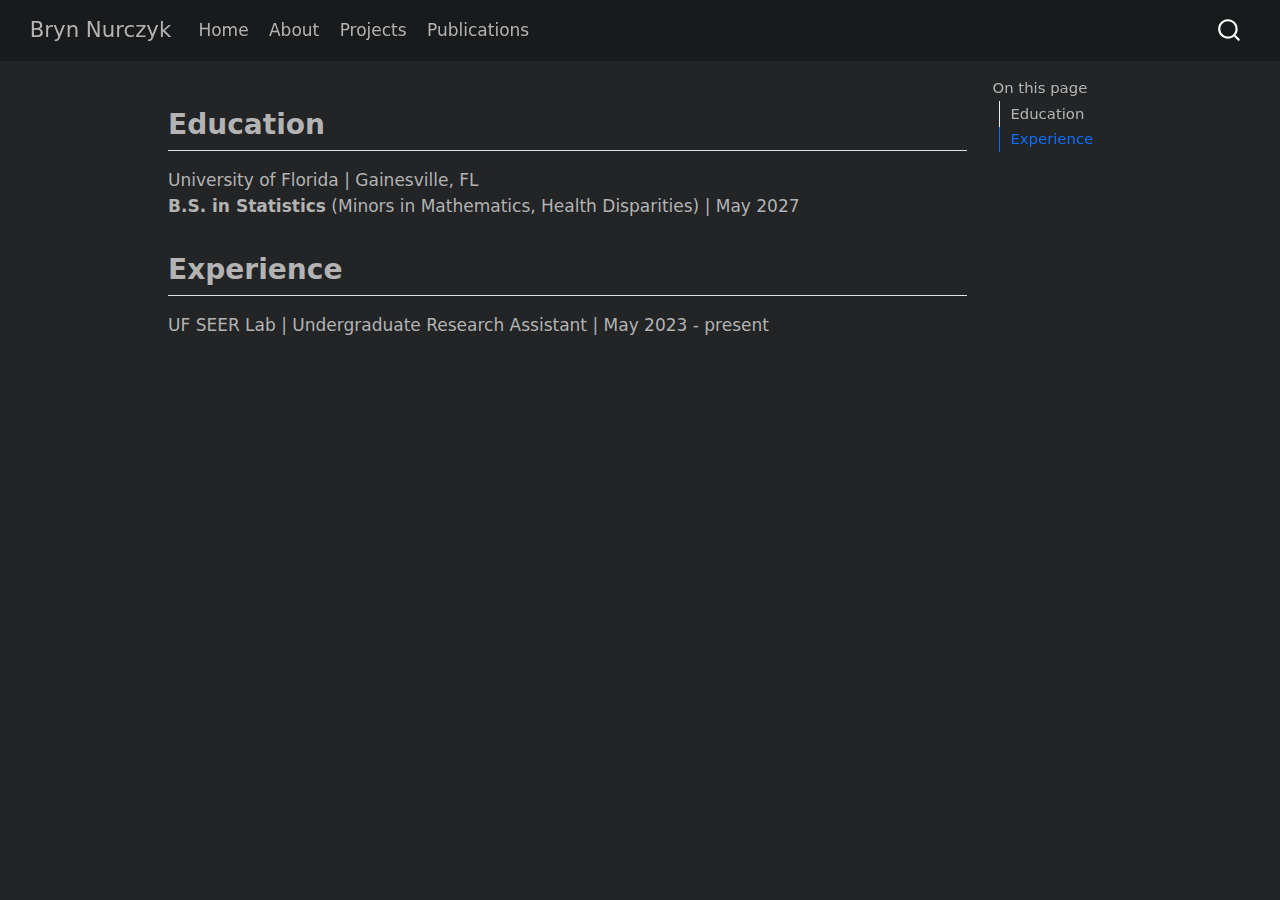
<file: docs/about.html>
<!DOCTYPE html>
<html xmlns="http://www.w3.org/1999/xhtml" lang="en" xml:lang="en"><head>

<meta charset="utf-8">
<meta name="generator" content="quarto-1.6.42">

<meta name="viewport" content="width=device-width, initial-scale=1.0, user-scalable=yes">


<title>about – Bryn Nurczyk</title>
<style>
code{white-space: pre-wrap;}
span.smallcaps{font-variant: small-caps;}
div.columns{display: flex; gap: min(4vw, 1.5em);}
div.column{flex: auto; overflow-x: auto;}
div.hanging-indent{margin-left: 1.5em; text-indent: -1.5em;}
ul.task-list{list-style: none;}
ul.task-list li input[type="checkbox"] {
  width: 0.8em;
  margin: 0 0.8em 0.2em -1em; /* quarto-specific, see https://github.com/quarto-dev/quarto-cli/issues/4556 */ 
  vertical-align: middle;
}
</style>


<script src="site_libs/quarto-nav/quarto-nav.js"></script>
<script src="site_libs/quarto-nav/headroom.min.js"></script>
<script src="site_libs/clipboard/clipboard.min.js"></script>
<script src="site_libs/quarto-search/autocomplete.umd.js"></script>
<script src="site_libs/quarto-search/fuse.min.js"></script>
<script src="site_libs/quarto-search/quarto-search.js"></script>
<meta name="quarto:offset" content="./">
<script src="site_libs/quarto-html/quarto.js"></script>
<script src="site_libs/quarto-html/popper.min.js"></script>
<script src="site_libs/quarto-html/tippy.umd.min.js"></script>
<script src="site_libs/quarto-html/anchor.min.js"></script>
<link href="site_libs/quarto-html/tippy.css" rel="stylesheet">
<link href="site_libs/quarto-html/quarto-syntax-highlighting-2f5df379a58b258e96c21c0638c20c03.css" rel="stylesheet" id="quarto-text-highlighting-styles">
<script src="site_libs/bootstrap/bootstrap.min.js"></script>
<link href="site_libs/bootstrap/bootstrap-icons.css" rel="stylesheet">
<link href="site_libs/bootstrap/bootstrap-784abe5e31b0e972d25c6c2e828d7d0c.min.css" rel="stylesheet" append-hash="true" id="quarto-bootstrap" data-mode="light">
<script id="quarto-search-options" type="application/json">{
  "location": "navbar",
  "copy-button": false,
  "collapse-after": 3,
  "panel-placement": "end",
  "type": "overlay",
  "limit": 50,
  "keyboard-shortcut": [
    "f",
    "/",
    "s"
  ],
  "show-item-context": false,
  "language": {
    "search-no-results-text": "No results",
    "search-matching-documents-text": "matching documents",
    "search-copy-link-title": "Copy link to search",
    "search-hide-matches-text": "Hide additional matches",
    "search-more-match-text": "more match in this document",
    "search-more-matches-text": "more matches in this document",
    "search-clear-button-title": "Clear",
    "search-text-placeholder": "",
    "search-detached-cancel-button-title": "Cancel",
    "search-submit-button-title": "Submit",
    "search-label": "Search"
  }
}</script>


<link rel="stylesheet" href="styles.css">
</head>

<body class="nav-fixed">

<div id="quarto-search-results"></div>
  <header id="quarto-header" class="headroom fixed-top">
    <nav class="navbar navbar-expand-lg " data-bs-theme="dark">
      <div class="navbar-container container-fluid">
      <div class="navbar-brand-container mx-auto">
    <a class="navbar-brand" href="./index.html">
    <span class="navbar-title">Bryn Nurczyk</span>
    </a>
  </div>
            <div id="quarto-search" class="" title="Search"></div>
          <button class="navbar-toggler" type="button" data-bs-toggle="collapse" data-bs-target="#navbarCollapse" aria-controls="navbarCollapse" role="menu" aria-expanded="false" aria-label="Toggle navigation" onclick="if (window.quartoToggleHeadroom) { window.quartoToggleHeadroom(); }">
  <span class="navbar-toggler-icon"></span>
</button>
          <div class="collapse navbar-collapse" id="navbarCollapse">
            <ul class="navbar-nav navbar-nav-scroll me-auto">
  <li class="nav-item">
    <a class="nav-link" href="./index.html"> 
<span class="menu-text">Home</span></a>
  </li>  
  <li class="nav-item">
    <a class="nav-link active" href="./about.html" aria-current="page"> 
<span class="menu-text">About</span></a>
  </li>  
  <li class="nav-item">
    <a class="nav-link" href="./projects.html"> 
<span class="menu-text">Projects</span></a>
  </li>  
  <li class="nav-item">
    <a class="nav-link" href="./publications.html"> 
<span class="menu-text">Publications</span></a>
  </li>  
</ul>
          </div> <!-- /navcollapse -->
            <div class="quarto-navbar-tools">
</div>
      </div> <!-- /container-fluid -->
    </nav>
</header>
<!-- content -->
<div id="quarto-content" class="quarto-container page-columns page-rows-contents page-layout-article page-navbar">
<!-- sidebar -->
<!-- margin-sidebar -->
    <div id="quarto-margin-sidebar" class="sidebar margin-sidebar">
        <nav id="TOC" role="doc-toc" class="toc-active">
    <h2 id="toc-title">On this page</h2>
   
  <ul>
  <li><a href="#education" id="toc-education" class="nav-link active" data-scroll-target="#education">Education</a></li>
  <li><a href="#experience" id="toc-experience" class="nav-link" data-scroll-target="#experience">Experience</a></li>
  </ul>
</nav>
    </div>
<!-- main -->
<main class="content" id="quarto-document-content"><header id="title-block-header" class="quarto-title-block"></header>




<section id="education" class="level2">
<h2 class="anchored" data-anchor-id="education">Education</h2>
<p>University of Florida | Gainesville, FL<br>
<strong>B.S. in Statistics</strong> (Minors in Mathematics, Health Disparities) | May 2027</p>
</section>
<section id="experience" class="level2">
<h2 class="anchored" data-anchor-id="experience">Experience</h2>
<p>UF SEER Lab | Undergraduate Research Assistant | May 2023 - present</p>


</section>

</main> <!-- /main -->
<script id="quarto-html-after-body" type="application/javascript">
window.document.addEventListener("DOMContentLoaded", function (event) {
  const toggleBodyColorMode = (bsSheetEl) => {
    const mode = bsSheetEl.getAttribute("data-mode");
    const bodyEl = window.document.querySelector("body");
    if (mode === "dark") {
      bodyEl.classList.add("quarto-dark");
      bodyEl.classList.remove("quarto-light");
    } else {
      bodyEl.classList.add("quarto-light");
      bodyEl.classList.remove("quarto-dark");
    }
  }
  const toggleBodyColorPrimary = () => {
    const bsSheetEl = window.document.querySelector("link#quarto-bootstrap");
    if (bsSheetEl) {
      toggleBodyColorMode(bsSheetEl);
    }
  }
  toggleBodyColorPrimary();  
  const icon = "";
  const anchorJS = new window.AnchorJS();
  anchorJS.options = {
    placement: 'right',
    icon: icon
  };
  anchorJS.add('.anchored');
  const isCodeAnnotation = (el) => {
    for (const clz of el.classList) {
      if (clz.startsWith('code-annotation-')) {                     
        return true;
      }
    }
    return false;
  }
  const onCopySuccess = function(e) {
    // button target
    const button = e.trigger;
    // don't keep focus
    button.blur();
    // flash "checked"
    button.classList.add('code-copy-button-checked');
    var currentTitle = button.getAttribute("title");
    button.setAttribute("title", "Copied!");
    let tooltip;
    if (window.bootstrap) {
      button.setAttribute("data-bs-toggle", "tooltip");
      button.setAttribute("data-bs-placement", "left");
      button.setAttribute("data-bs-title", "Copied!");
      tooltip = new bootstrap.Tooltip(button, 
        { trigger: "manual", 
          customClass: "code-copy-button-tooltip",
          offset: [0, -8]});
      tooltip.show();    
    }
    setTimeout(function() {
      if (tooltip) {
        tooltip.hide();
        button.removeAttribute("data-bs-title");
        button.removeAttribute("data-bs-toggle");
        button.removeAttribute("data-bs-placement");
      }
      button.setAttribute("title", currentTitle);
      button.classList.remove('code-copy-button-checked');
    }, 1000);
    // clear code selection
    e.clearSelection();
  }
  const getTextToCopy = function(trigger) {
      const codeEl = trigger.previousElementSibling.cloneNode(true);
      for (const childEl of codeEl.children) {
        if (isCodeAnnotation(childEl)) {
          childEl.remove();
        }
      }
      return codeEl.innerText;
  }
  const clipboard = new window.ClipboardJS('.code-copy-button:not([data-in-quarto-modal])', {
    text: getTextToCopy
  });
  clipboard.on('success', onCopySuccess);
  if (window.document.getElementById('quarto-embedded-source-code-modal')) {
    const clipboardModal = new window.ClipboardJS('.code-copy-button[data-in-quarto-modal]', {
      text: getTextToCopy,
      container: window.document.getElementById('quarto-embedded-source-code-modal')
    });
    clipboardModal.on('success', onCopySuccess);
  }
    var localhostRegex = new RegExp(/^(?:http|https):\/\/localhost\:?[0-9]*\//);
    var mailtoRegex = new RegExp(/^mailto:/);
      var filterRegex = new RegExp('/' + window.location.host + '/');
    var isInternal = (href) => {
        return filterRegex.test(href) || localhostRegex.test(href) || mailtoRegex.test(href);
    }
    // Inspect non-navigation links and adorn them if external
 	var links = window.document.querySelectorAll('a[href]:not(.nav-link):not(.navbar-brand):not(.toc-action):not(.sidebar-link):not(.sidebar-item-toggle):not(.pagination-link):not(.no-external):not([aria-hidden]):not(.dropdown-item):not(.quarto-navigation-tool):not(.about-link)');
    for (var i=0; i<links.length; i++) {
      const link = links[i];
      if (!isInternal(link.href)) {
        // undo the damage that might have been done by quarto-nav.js in the case of
        // links that we want to consider external
        if (link.dataset.originalHref !== undefined) {
          link.href = link.dataset.originalHref;
        }
      }
    }
  function tippyHover(el, contentFn, onTriggerFn, onUntriggerFn) {
    const config = {
      allowHTML: true,
      maxWidth: 500,
      delay: 100,
      arrow: false,
      appendTo: function(el) {
          return el.parentElement;
      },
      interactive: true,
      interactiveBorder: 10,
      theme: 'quarto',
      placement: 'bottom-start',
    };
    if (contentFn) {
      config.content = contentFn;
    }
    if (onTriggerFn) {
      config.onTrigger = onTriggerFn;
    }
    if (onUntriggerFn) {
      config.onUntrigger = onUntriggerFn;
    }
    window.tippy(el, config); 
  }
  const noterefs = window.document.querySelectorAll('a[role="doc-noteref"]');
  for (var i=0; i<noterefs.length; i++) {
    const ref = noterefs[i];
    tippyHover(ref, function() {
      // use id or data attribute instead here
      let href = ref.getAttribute('data-footnote-href') || ref.getAttribute('href');
      try { href = new URL(href).hash; } catch {}
      const id = href.replace(/^#\/?/, "");
      const note = window.document.getElementById(id);
      if (note) {
        return note.innerHTML;
      } else {
        return "";
      }
    });
  }
  const xrefs = window.document.querySelectorAll('a.quarto-xref');
  const processXRef = (id, note) => {
    // Strip column container classes
    const stripColumnClz = (el) => {
      el.classList.remove("page-full", "page-columns");
      if (el.children) {
        for (const child of el.children) {
          stripColumnClz(child);
        }
      }
    }
    stripColumnClz(note)
    if (id === null || id.startsWith('sec-')) {
      // Special case sections, only their first couple elements
      const container = document.createElement("div");
      if (note.children && note.children.length > 2) {
        container.appendChild(note.children[0].cloneNode(true));
        for (let i = 1; i < note.children.length; i++) {
          const child = note.children[i];
          if (child.tagName === "P" && child.innerText === "") {
            continue;
          } else {
            container.appendChild(child.cloneNode(true));
            break;
          }
        }
        if (window.Quarto?.typesetMath) {
          window.Quarto.typesetMath(container);
        }
        return container.innerHTML
      } else {
        if (window.Quarto?.typesetMath) {
          window.Quarto.typesetMath(note);
        }
        return note.innerHTML;
      }
    } else {
      // Remove any anchor links if they are present
      const anchorLink = note.querySelector('a.anchorjs-link');
      if (anchorLink) {
        anchorLink.remove();
      }
      if (window.Quarto?.typesetMath) {
        window.Quarto.typesetMath(note);
      }
      if (note.classList.contains("callout")) {
        return note.outerHTML;
      } else {
        return note.innerHTML;
      }
    }
  }
  for (var i=0; i<xrefs.length; i++) {
    const xref = xrefs[i];
    tippyHover(xref, undefined, function(instance) {
      instance.disable();
      let url = xref.getAttribute('href');
      let hash = undefined; 
      if (url.startsWith('#')) {
        hash = url;
      } else {
        try { hash = new URL(url).hash; } catch {}
      }
      if (hash) {
        const id = hash.replace(/^#\/?/, "");
        const note = window.document.getElementById(id);
        if (note !== null) {
          try {
            const html = processXRef(id, note.cloneNode(true));
            instance.setContent(html);
          } finally {
            instance.enable();
            instance.show();
          }
        } else {
          // See if we can fetch this
          fetch(url.split('#')[0])
          .then(res => res.text())
          .then(html => {
            const parser = new DOMParser();
            const htmlDoc = parser.parseFromString(html, "text/html");
            const note = htmlDoc.getElementById(id);
            if (note !== null) {
              const html = processXRef(id, note);
              instance.setContent(html);
            } 
          }).finally(() => {
            instance.enable();
            instance.show();
          });
        }
      } else {
        // See if we can fetch a full url (with no hash to target)
        // This is a special case and we should probably do some content thinning / targeting
        fetch(url)
        .then(res => res.text())
        .then(html => {
          const parser = new DOMParser();
          const htmlDoc = parser.parseFromString(html, "text/html");
          const note = htmlDoc.querySelector('main.content');
          if (note !== null) {
            // This should only happen for chapter cross references
            // (since there is no id in the URL)
            // remove the first header
            if (note.children.length > 0 && note.children[0].tagName === "HEADER") {
              note.children[0].remove();
            }
            const html = processXRef(null, note);
            instance.setContent(html);
          } 
        }).finally(() => {
          instance.enable();
          instance.show();
        });
      }
    }, function(instance) {
    });
  }
      let selectedAnnoteEl;
      const selectorForAnnotation = ( cell, annotation) => {
        let cellAttr = 'data-code-cell="' + cell + '"';
        let lineAttr = 'data-code-annotation="' +  annotation + '"';
        const selector = 'span[' + cellAttr + '][' + lineAttr + ']';
        return selector;
      }
      const selectCodeLines = (annoteEl) => {
        const doc = window.document;
        const targetCell = annoteEl.getAttribute("data-target-cell");
        const targetAnnotation = annoteEl.getAttribute("data-target-annotation");
        const annoteSpan = window.document.querySelector(selectorForAnnotation(targetCell, targetAnnotation));
        const lines = annoteSpan.getAttribute("data-code-lines").split(",");
        const lineIds = lines.map((line) => {
          return targetCell + "-" + line;
        })
        let top = null;
        let height = null;
        let parent = null;
        if (lineIds.length > 0) {
            //compute the position of the single el (top and bottom and make a div)
            const el = window.document.getElementById(lineIds[0]);
            top = el.offsetTop;
            height = el.offsetHeight;
            parent = el.parentElement.parentElement;
          if (lineIds.length > 1) {
            const lastEl = window.document.getElementById(lineIds[lineIds.length - 1]);
            const bottom = lastEl.offsetTop + lastEl.offsetHeight;
            height = bottom - top;
          }
          if (top !== null && height !== null && parent !== null) {
            // cook up a div (if necessary) and position it 
            let div = window.document.getElementById("code-annotation-line-highlight");
            if (div === null) {
              div = window.document.createElement("div");
              div.setAttribute("id", "code-annotation-line-highlight");
              div.style.position = 'absolute';
              parent.appendChild(div);
            }
            div.style.top = top - 2 + "px";
            div.style.height = height + 4 + "px";
            div.style.left = 0;
            let gutterDiv = window.document.getElementById("code-annotation-line-highlight-gutter");
            if (gutterDiv === null) {
              gutterDiv = window.document.createElement("div");
              gutterDiv.setAttribute("id", "code-annotation-line-highlight-gutter");
              gutterDiv.style.position = 'absolute';
              const codeCell = window.document.getElementById(targetCell);
              const gutter = codeCell.querySelector('.code-annotation-gutter');
              gutter.appendChild(gutterDiv);
            }
            gutterDiv.style.top = top - 2 + "px";
            gutterDiv.style.height = height + 4 + "px";
          }
          selectedAnnoteEl = annoteEl;
        }
      };
      const unselectCodeLines = () => {
        const elementsIds = ["code-annotation-line-highlight", "code-annotation-line-highlight-gutter"];
        elementsIds.forEach((elId) => {
          const div = window.document.getElementById(elId);
          if (div) {
            div.remove();
          }
        });
        selectedAnnoteEl = undefined;
      };
        // Handle positioning of the toggle
    window.addEventListener(
      "resize",
      throttle(() => {
        elRect = undefined;
        if (selectedAnnoteEl) {
          selectCodeLines(selectedAnnoteEl);
        }
      }, 10)
    );
    function throttle(fn, ms) {
    let throttle = false;
    let timer;
      return (...args) => {
        if(!throttle) { // first call gets through
            fn.apply(this, args);
            throttle = true;
        } else { // all the others get throttled
            if(timer) clearTimeout(timer); // cancel #2
            timer = setTimeout(() => {
              fn.apply(this, args);
              timer = throttle = false;
            }, ms);
        }
      };
    }
      // Attach click handler to the DT
      const annoteDls = window.document.querySelectorAll('dt[data-target-cell]');
      for (const annoteDlNode of annoteDls) {
        annoteDlNode.addEventListener('click', (event) => {
          const clickedEl = event.target;
          if (clickedEl !== selectedAnnoteEl) {
            unselectCodeLines();
            const activeEl = window.document.querySelector('dt[data-target-cell].code-annotation-active');
            if (activeEl) {
              activeEl.classList.remove('code-annotation-active');
            }
            selectCodeLines(clickedEl);
            clickedEl.classList.add('code-annotation-active');
          } else {
            // Unselect the line
            unselectCodeLines();
            clickedEl.classList.remove('code-annotation-active');
          }
        });
      }
  const findCites = (el) => {
    const parentEl = el.parentElement;
    if (parentEl) {
      const cites = parentEl.dataset.cites;
      if (cites) {
        return {
          el,
          cites: cites.split(' ')
        };
      } else {
        return findCites(el.parentElement)
      }
    } else {
      return undefined;
    }
  };
  var bibliorefs = window.document.querySelectorAll('a[role="doc-biblioref"]');
  for (var i=0; i<bibliorefs.length; i++) {
    const ref = bibliorefs[i];
    const citeInfo = findCites(ref);
    if (citeInfo) {
      tippyHover(citeInfo.el, function() {
        var popup = window.document.createElement('div');
        citeInfo.cites.forEach(function(cite) {
          var citeDiv = window.document.createElement('div');
          citeDiv.classList.add('hanging-indent');
          citeDiv.classList.add('csl-entry');
          var biblioDiv = window.document.getElementById('ref-' + cite);
          if (biblioDiv) {
            citeDiv.innerHTML = biblioDiv.innerHTML;
          }
          popup.appendChild(citeDiv);
        });
        return popup.innerHTML;
      });
    }
  }
});
</script>
</div> <!-- /content -->




</body></html>
</file>
<file: docs/site_libs/quarto-html/tippy.css>
.tippy-box[data-animation=fade][data-state=hidden]{opacity:0}[data-tippy-root]{max-width:calc(100vw - 10px)}.tippy-box{position:relative;background-color:#333;color:#fff;border-radius:4px;font-size:14px;line-height:1.4;white-space:normal;outline:0;transition-property:transform,visibility,opacity}.tippy-box[data-placement^=top]>.tippy-arrow{bottom:0}.tippy-box[data-placement^=top]>.tippy-arrow:before{bottom:-7px;left:0;border-width:8px 8px 0;border-top-color:initial;transform-origin:center top}.tippy-box[data-placement^=bottom]>.tippy-arrow{top:0}.tippy-box[data-placement^=bottom]>.tippy-arrow:before{top:-7px;left:0;border-width:0 8px 8px;border-bottom-color:initial;transform-origin:center bottom}.tippy-box[data-placement^=left]>.tippy-arrow{right:0}.tippy-box[data-placement^=left]>.tippy-arrow:before{border-width:8px 0 8px 8px;border-left-color:initial;right:-7px;transform-origin:center left}.tippy-box[data-placement^=right]>.tippy-arrow{left:0}.tippy-box[data-placement^=right]>.tippy-arrow:before{left:-7px;border-width:8px 8px 8px 0;border-right-color:initial;transform-origin:center right}.tippy-box[data-inertia][data-state=visible]{transition-timing-function:cubic-bezier(.54,1.5,.38,1.11)}.tippy-arrow{width:16px;height:16px;color:#333}.tippy-arrow:before{content:"";position:absolute;border-color:transparent;border-style:solid}.tippy-content{position:relative;padding:5px 9px;z-index:1}
</file>
<file: docs/site_libs/quarto-html/quarto-syntax-highlighting-2f5df379a58b258e96c21c0638c20c03.css>
/* quarto syntax highlight colors */
:root {
  --quarto-hl-ot-color: #003B4F;
  --quarto-hl-at-color: #657422;
  --quarto-hl-ss-color: #20794D;
  --quarto-hl-an-color: #5E5E5E;
  --quarto-hl-fu-color: #4758AB;
  --quarto-hl-st-color: #20794D;
  --quarto-hl-cf-color: #003B4F;
  --quarto-hl-op-color: #5E5E5E;
  --quarto-hl-er-color: #AD0000;
  --quarto-hl-bn-color: #AD0000;
  --quarto-hl-al-color: #AD0000;
  --quarto-hl-va-color: #111111;
  --quarto-hl-bu-color: inherit;
  --quarto-hl-ex-color: inherit;
  --quarto-hl-pp-color: #AD0000;
  --quarto-hl-in-color: #5E5E5E;
  --quarto-hl-vs-color: #20794D;
  --quarto-hl-wa-color: #5E5E5E;
  --quarto-hl-do-color: #5E5E5E;
  --quarto-hl-im-color: #00769E;
  --quarto-hl-ch-color: #20794D;
  --quarto-hl-dt-color: #AD0000;
  --quarto-hl-fl-color: #AD0000;
  --quarto-hl-co-color: #5E5E5E;
  --quarto-hl-cv-color: #5E5E5E;
  --quarto-hl-cn-color: #8f5902;
  --quarto-hl-sc-color: #5E5E5E;
  --quarto-hl-dv-color: #AD0000;
  --quarto-hl-kw-color: #003B4F;
}

/* other quarto variables */
:root {
  --quarto-font-monospace: SFMono-Regular, Menlo, Monaco, Consolas, "Liberation Mono", "Courier New", monospace;
}

pre > code.sourceCode > span {
  color: #003B4F;
}

code span {
  color: #003B4F;
}

code.sourceCode > span {
  color: #003B4F;
}

div.sourceCode,
div.sourceCode pre.sourceCode {
  color: #003B4F;
}

code span.ot {
  color: #003B4F;
  font-style: inherit;
}

code span.at {
  color: #657422;
  font-style: inherit;
}

code span.ss {
  color: #20794D;
  font-style: inherit;
}

code span.an {
  color: #5E5E5E;
  font-style: inherit;
}

code span.fu {
  color: #4758AB;
  font-style: inherit;
}

code span.st {
  color: #20794D;
  font-style: inherit;
}

code span.cf {
  color: #003B4F;
  font-weight: bold;
  font-style: inherit;
}

code span.op {
  color: #5E5E5E;
  font-style: inherit;
}

code span.er {
  color: #AD0000;
  font-style: inherit;
}

code span.bn {
  color: #AD0000;
  font-style: inherit;
}

code span.al {
  color: #AD0000;
  font-style: inherit;
}

code span.va {
  color: #111111;
  font-style: inherit;
}

code span.bu {
  font-style: inherit;
}

code span.ex {
  font-style: inherit;
}

code span.pp {
  color: #AD0000;
  font-style: inherit;
}

code span.in {
  color: #5E5E5E;
  font-style: inherit;
}

code span.vs {
  color: #20794D;
  font-style: inherit;
}

code span.wa {
  color: #5E5E5E;
  font-style: italic;
}

code span.do {
  color: #5E5E5E;
  font-style: italic;
}

code span.im {
  color: #00769E;
  font-style: inherit;
}

code span.ch {
  color: #20794D;
  font-style: inherit;
}

code span.dt {
  color: #AD0000;
  font-style: inherit;
}

code span.fl {
  color: #AD0000;
  font-style: inherit;
}

code span.co {
  color: #5E5E5E;
  font-style: inherit;
}

code span.cv {
  color: #5E5E5E;
  font-style: italic;
}

code span.cn {
  color: #8f5902;
  font-style: inherit;
}

code span.sc {
  color: #5E5E5E;
  font-style: inherit;
}

code span.dv {
  color: #AD0000;
  font-style: inherit;
}

code span.kw {
  color: #003B4F;
  font-weight: bold;
  font-style: inherit;
}

.prevent-inlining {
  content: "</";
}

/*# sourceMappingURL=35eb38a806ee71ea6d2563be2308c832.css.map */
</file>
<file: docs/styles.css>
/* css styles */
/* Navbar background */
.navbar {
  background-color: #191a1b !important;
}

/* Navbar links */
.navbar a {
  color: #B3B3B3 !important;
}

/* Links */
a {
  color: #535B64;
}

a:hover {
  color: #C62828;
}

body {
  color: #B3B3B3;
  background-color: #222426;  /* light gray */
}
</file>
